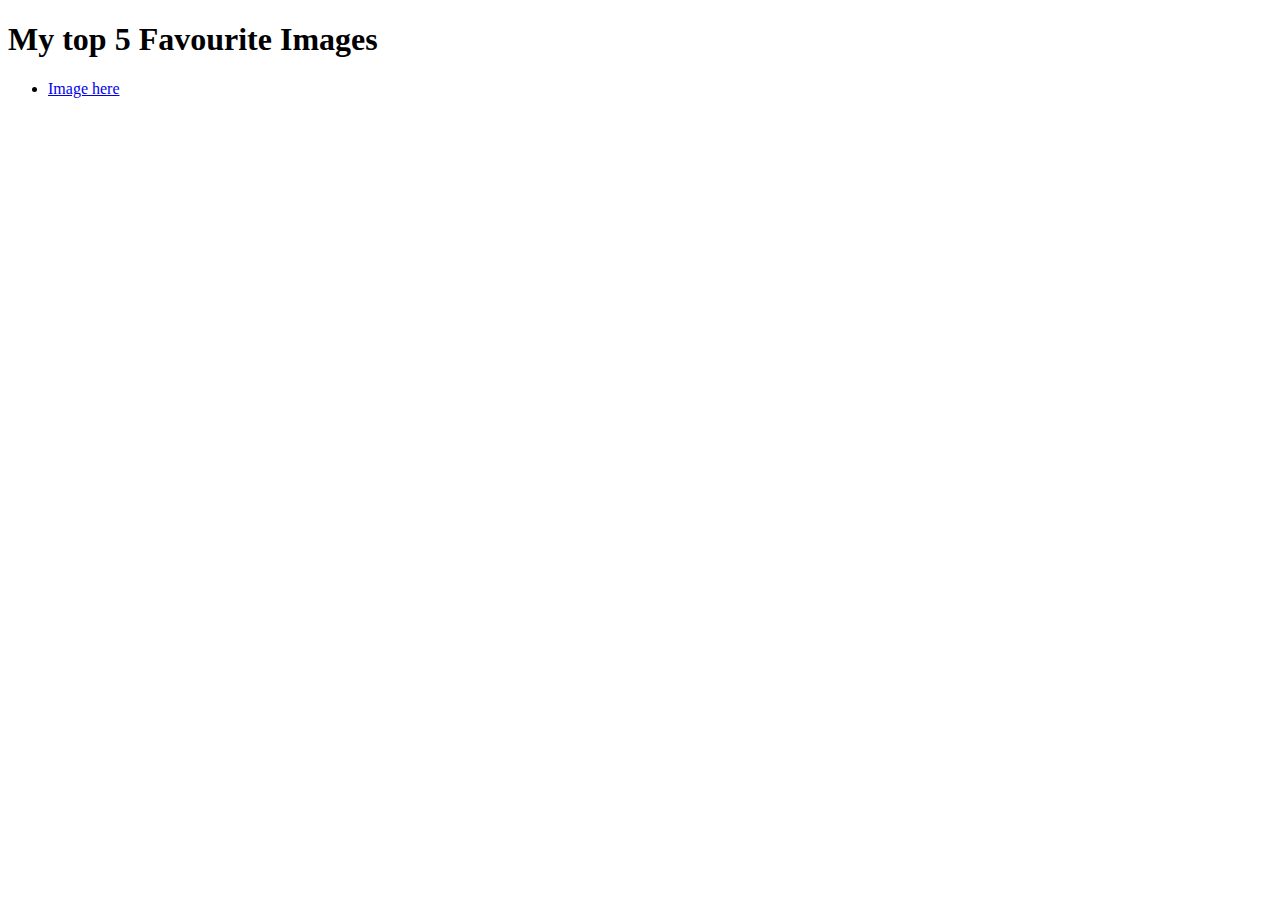
<file: 3.2 Anchor Elements/index.html>
<!DOCTYPE html>
<html lang="en">
<head>
    <meta charset="UTF-8">
    <meta name="viewport" content="width=device-width, initial-scale=1.0">
    <link rel="stylesheet" href="/3.2 Anchor Elements/pagetwo.html">
    <title>Document</title>
</head>
<body>
    <h1>My top 5 Favourite Images</h1>

    <ul>
        <li><a href="./pagetwo.html">Image here</a></li>
    </ul>

    


   
</body>
</file>
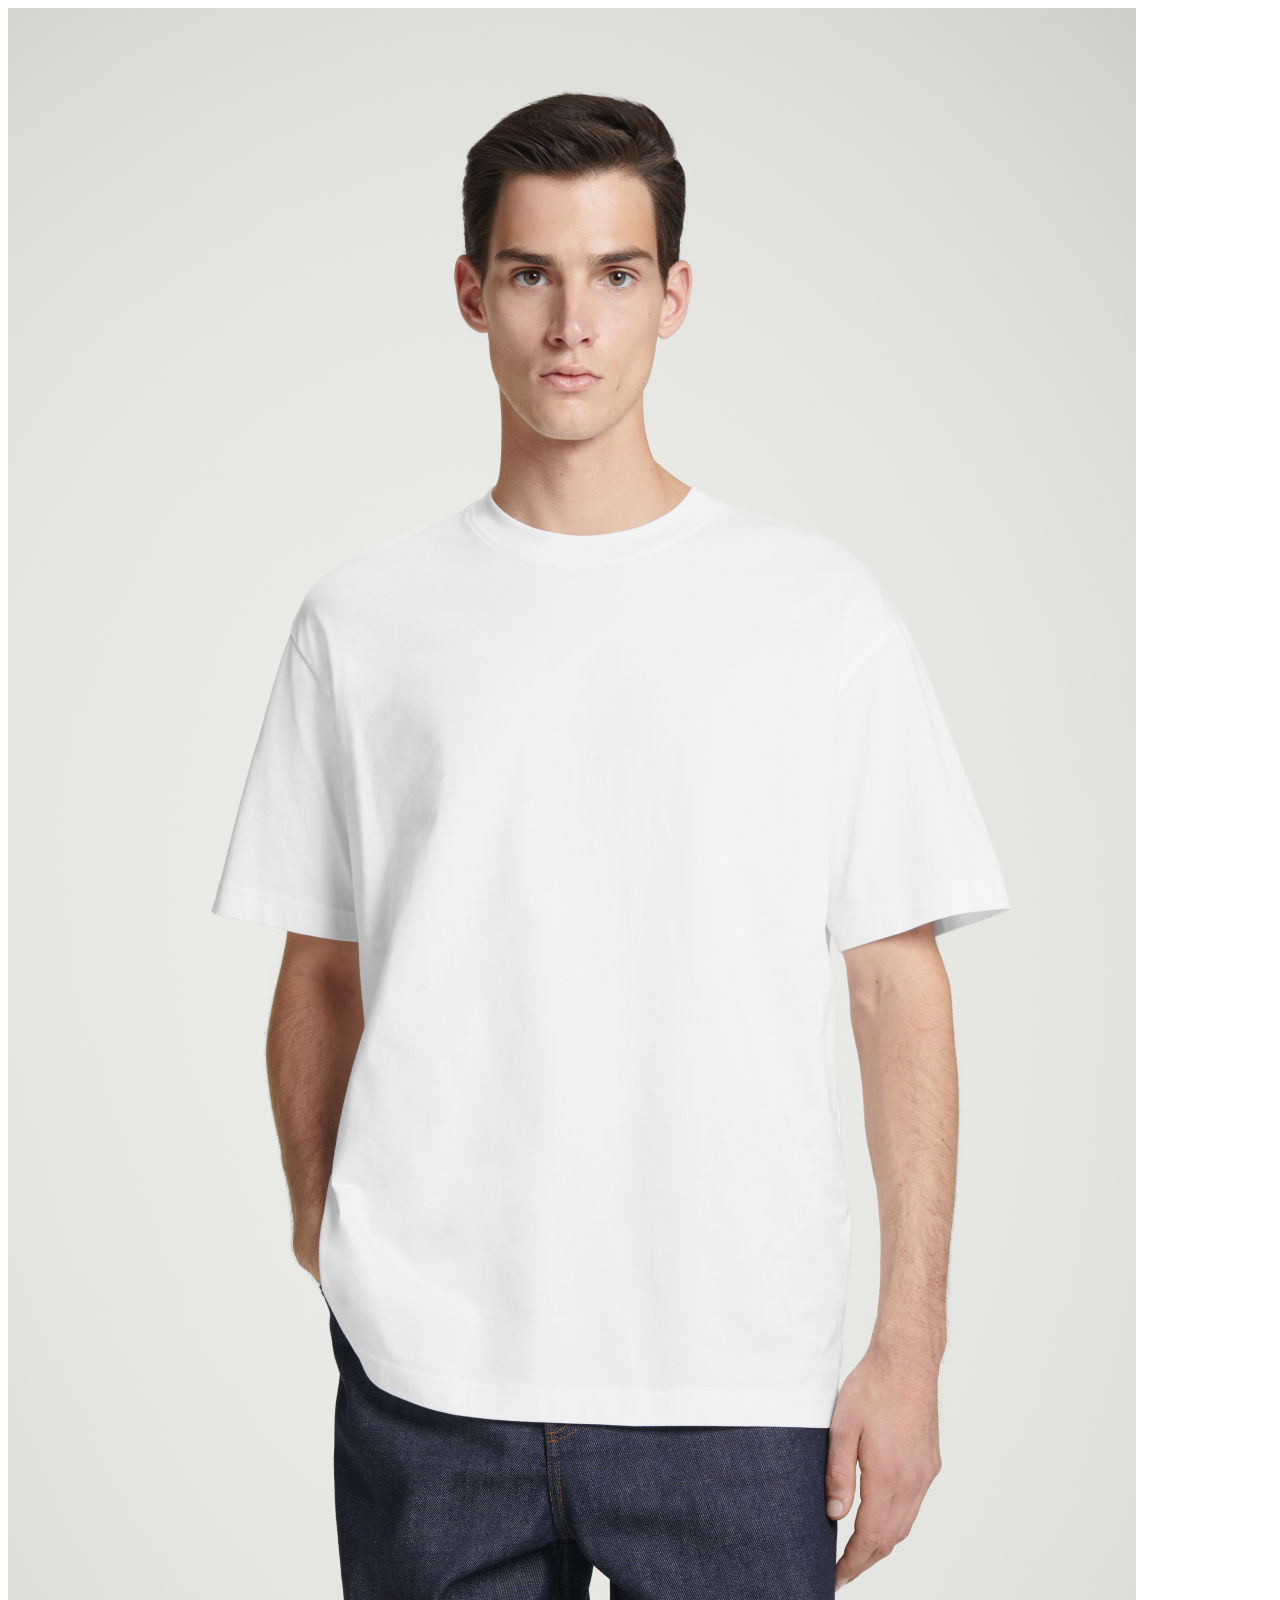
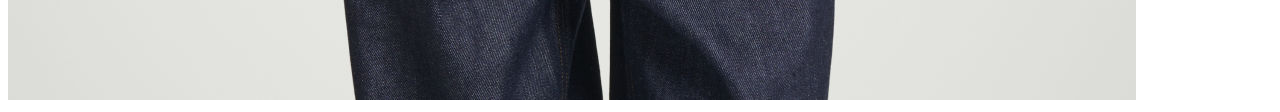
<file: 3.2 Anchor Elements/pagetwo.html>
<!DOCTYPE html>
<html lang="en">
<head>
  <meta charset="UTF-8">
  <meta name="viewport" content="width=device-width, initial-scale=1.0">
  <link rel="stylesheet" href="/3.2 Anchor Elements/index.html">
  <title>Document</title>
</head>
<body>
  <div>
   
    <a href="./index.html"><img src="./media/Ohana's whiteT.jpeg" alt=""></a>
   </a>
  </div>
</body>
</html>
</file>
